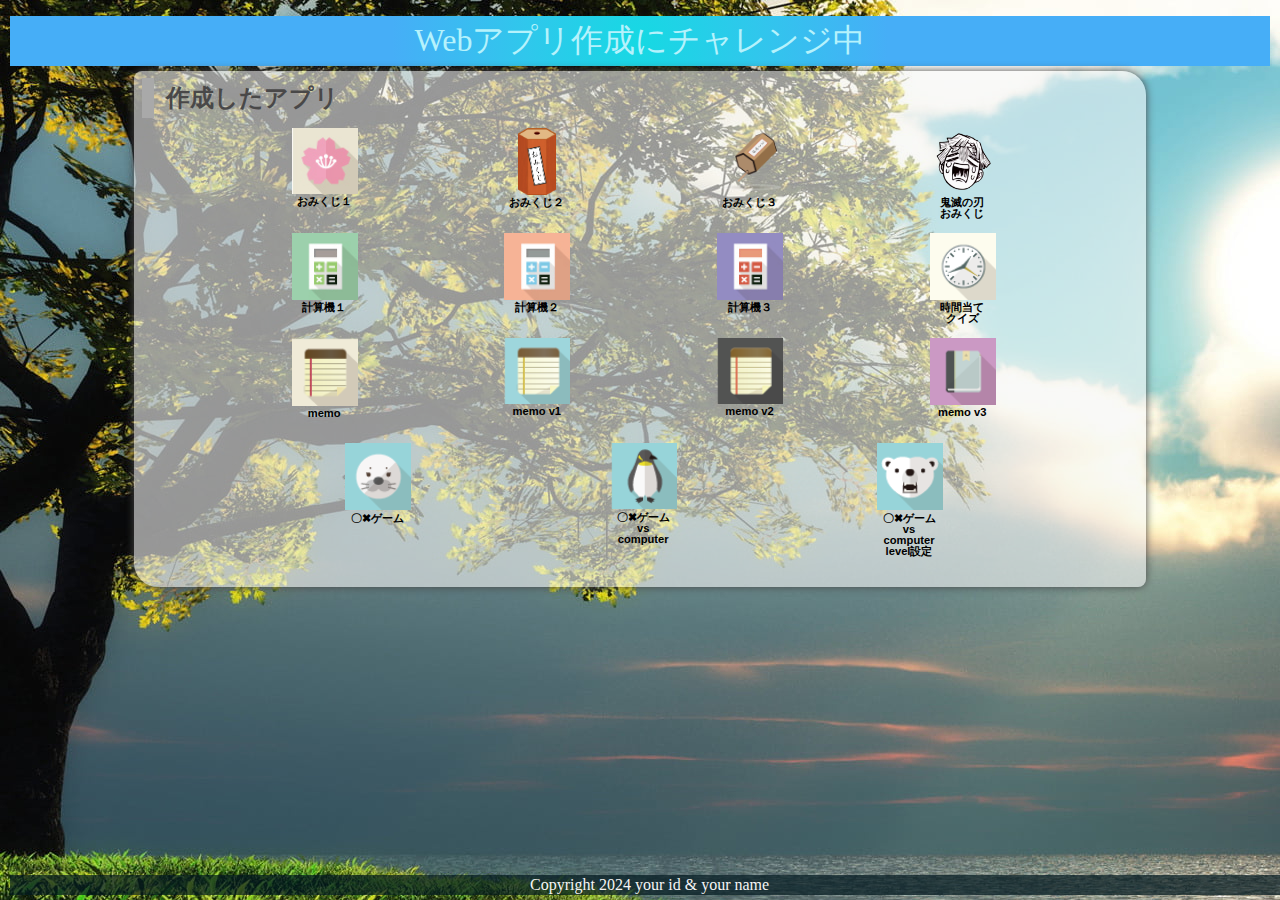
<file: index.html>
<!DOCTYPE html>
<html lang="ja">
  <head>
    <meta charset="UTF-8">
    <meta name="viewport" content="width=device-width, initial-scale=1.0">
    <title>先生のサンプルです</title>
    <meta name="description" content="先生のサンプル（ゲーム）">

    <link rel="icon" href="favicon.ico">
    <link rel="stylesheet" href="css/index.css">
  </head>

  <body>
    <!-- 見出し（みだし） -->
    <header class = "header">
      <h1>Webアプリ作成にチャレンジ中</h1>
    </header>
    
    <!-- 作成したアプリ -->
    <section class="container01">
      <h2>作成したアプリ</h2>
      <div class = "game">

        <div class="container01-01">
          <div class="item01">
            <a href="09_omikuji/omikuji.html" title="今日の運勢を占うゲームです。"><img src="img/sakura.jpg" alt="おみくじ１"><br>おみくじ１</a>
          </div>
          <div class="item01">
            <a href="10a_omikuji/omikuji.html" title="音付きです。"><img src="img/omikuji2.png" alt="おみくじ２" class="img_omikuji2"><br>おみくじ２</a>
          </div>
          <div class="item01">
            <a href="10b_omikuji/omikuji.html" title="テキストも画像です。"><img src="img/omikuji3.png" alt="おみくじ３"><br>おみくじ３</a>
          </div>
          <div class="item01">
            <a href="01_omikuji_kimetsu/omikuji_kimetsu.html" title="鬼滅の刃"><img src="img/zenitsu.png" alt="鬼滅の刃おみくじ"><br>鬼滅の刃<br>おみくじ</a>
          </div>
        </div>
        
        <div class="container01-02">
          <div class="item01">
            <a href="02_calculator_v1/calculator.html" title="かんたんな計算機です。"><img src="img/calc1.jpg" alt="計算機１"><br>計算機１</a>
          </div>
          
          <div class="item01">
            <a href="02_calculator_v2/calculator.html" title="=ボタンをつけた計算機です。"><img src="img/calc2.jpg" alt="計算機２"><br>計算機２</a>
          </div>
          
          <div class="item01">
            <a href="02_calculator_v3/calculator2.html" title="=全部ボタンの計算機です。"><img src="img/calc3.jpg" alt="計算機３"><br>計算機３</a>
          </div>
                    
          <div class="item01">
            <a href="98_Time guessing quiz/timeguess.html" title="=時間当てクイズです"><img src="img/clock1.png" alt="クイズ">時間当て<br>クイズ</a>
          </div>
        </div>
        
        <div class="container01-03">
          <div class="item01">
            <a href="04_memo/memo.html" title="メモアプリです。"><img src="img/memo.png" alt="memo"><br>memo</a>
          </div>
          
          <div class="item01">
            <a href="04_memo_app_v1/memo.html" title="メモアプリv1です。"><img src="img/memo1.png" alt="memo v1"><br>memo v1</a>
          </div>
          
          <div class="item01">
            <a href="04_memo_app_v2/memo.html" title="メモアプリv2です。"><img src="img/memo2.png" alt="memo v2"><br>memo v2</a>
          </div>
          
          <div class="item01">
            <a href="04_memo_app_v3/memo.html" title="メモアプリv3です。"><img src="img/memo3.png" alt="memo v3"><br>memo v3</a>
          </div>
        </div>
        
        <div class="container01-04">
          <div class="item02">
            <a href="05_tic tac toe_06_sound/tic_tac_toe_fix.html" title="2人でやるゲームです。"><img src="img/azarashi.png" alt="〇✖ゲーム"><br>〇✖ゲーム</a>
          </div>
          
          <div class="item02">
            <a href="06_tic tac toe vs computer/tic_tac_toe_vs computer.html" title="vs computerです。"><img src="img/penguin.png" alt="〇✖ゲームvs computer"><br>〇✖ゲームvs computer</a>
          </div>
          
          <div class="item02">
            <a href="07_tic tac toe vs computer level/tic_tac_toe_vs computer.html" title="vs computer level付き。"><img src="img/bear.png" alt="〇✖ゲーム"><br>〇✖ゲームvs computer<br>level設定</a>
          </div>

        </div>

      </div>
      <div class="filler01"></div>
    </section>
    
    <!-- フッター -->
    <footer>
      <p>Copyright 2024 your id & your name</p>
    </footer>

  </body>
</html>
</file>
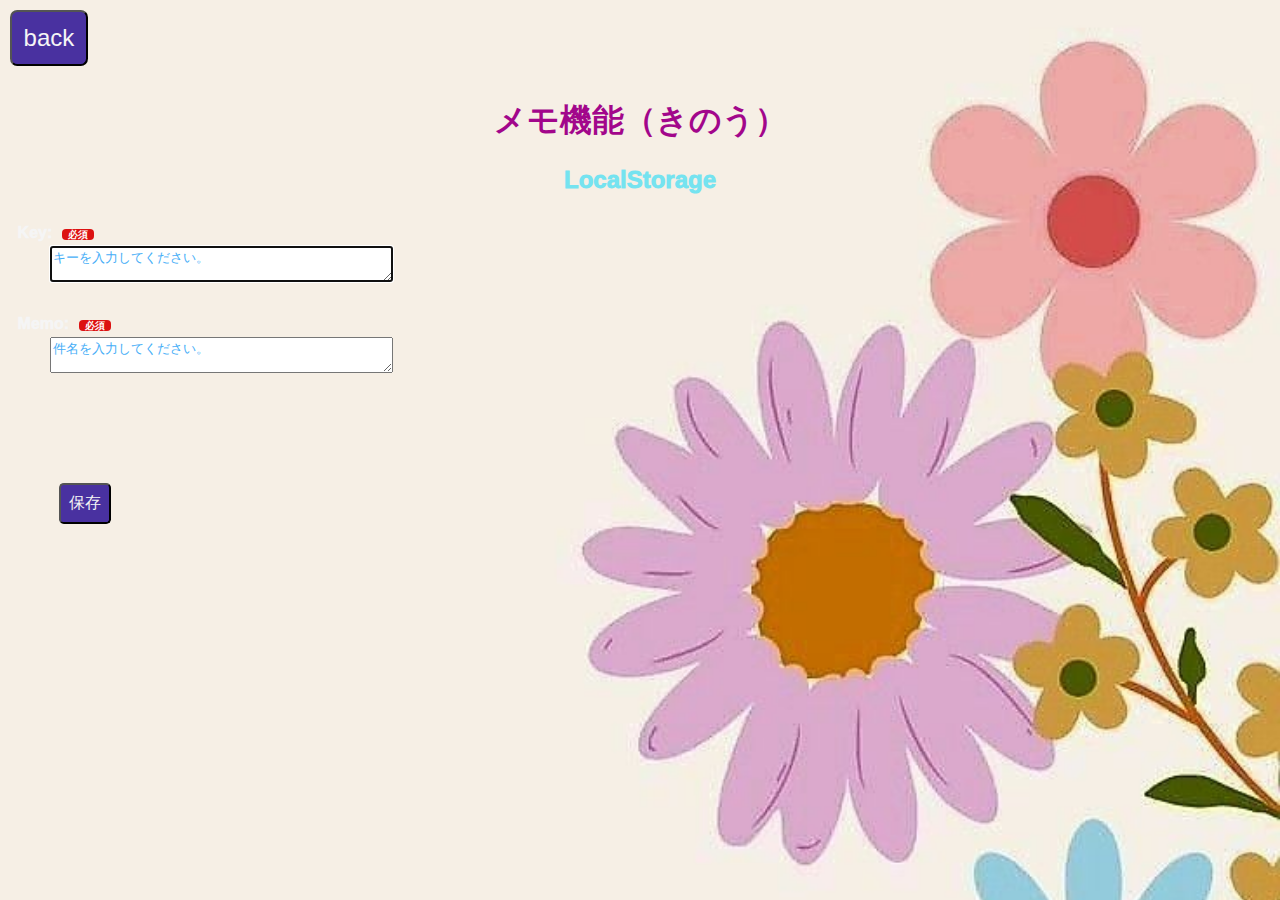
<file: 04_memo/memo.html>
<!DOCTYPE html>
<html lang="ja">

<head>
  <meta charset="UTF-8">
  <meta name="viewport" content="width=device-width, initial-scale=1.0">
  <title>メモ機能（きのう）</title>

  <link rel="icon" href="hint.ico">
  <link rel="stylesheet" href="css/memo.css">
</head>

<body>
  <div class="back">
    <button id="btn99" type="button" onclick="history.back()">back</button>
  </div>

  <header>
    <h1>メモ機能（きのう）</h1>
    <h2>LocalStorage</h1>
  </header>

  <main>
    <div class="field01">
      <label for="textKey">Key:</label>
      <textarea id="textKey" row="1" cols="40" autofocus placeholder="キーを入力してください。"></textarea>
    </div>

    <div class="field02">
      <label for="textMemo">Memo:</label>
      <textarea id="textMemo" name="textMemo" row="10" cols="40" placeholder="件名を入力してください。"></textarea>

    </div>

    <div class="btn-area">
      <input id="save" type="submit" class="btn" value="保存">
    </div>

  </main>

  <script src="js/memo.js"></script>
</body>

</html>
</file>
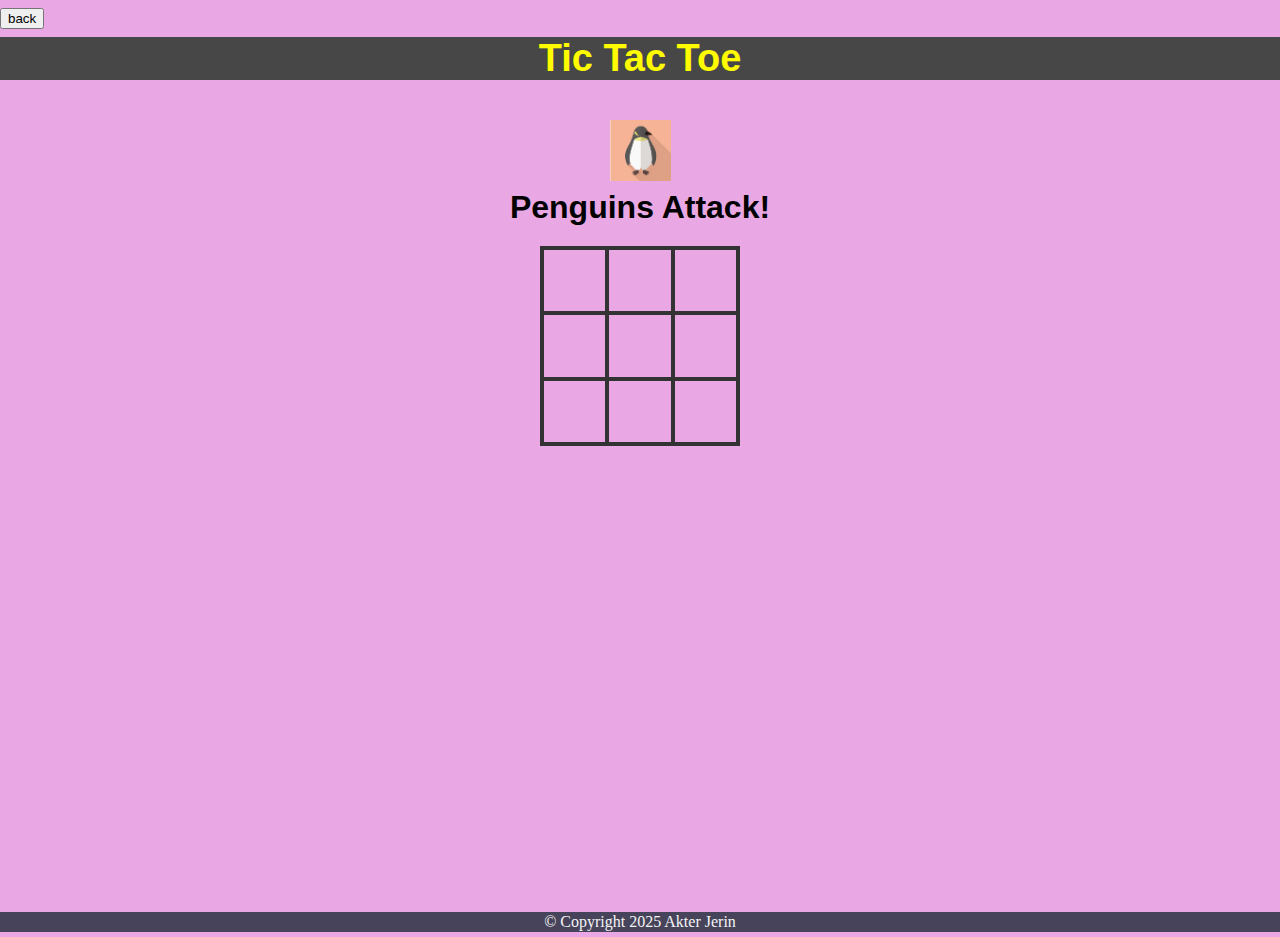
<file: 05.4_tic tac toe/tic_tac_toe.html>
<!DOCTYPE html>
<html lang="ja">

<head>
  <meta charset="UTF-8">
  <meta name="viewport" content="width=device-width, initial-scale=1.0">
  <title>Tic Tac Toe</title>

  <link rel="icon" href="tic_tac_toe.ico">
  <link rel="stylesheet" href="css/animate.css">
  <link rel="stylesheet" href="css/tic_tac_toe.css">
</head>

<body>
  <div class="back">
    <button id="btn99" type="button" onclick="history.back()">back</button>
  </div>

  <div class="wrapper">
    <header>Tic Tac Toe</header>

    <div class="game-container">
      <div class="message-container">
        <div id="msgtext"></div>
      </div>
      <div class="squares-container">
        <div class="squares-box">
          <div class="square" id="a_1"></div>
          <div class="square" id="a_2"></div>
          <div class="square" id="a_3"></div>
          <div class="square" id="b_1"></div>
          <div class="square" id="b_2"></div>
          <div class="square" id="b_3"></div>
          <div class="square" id="c_1"></div>
          <div class="square" id="c_2"></div>
          <div class="square" id="c_3"></div>
        </div>
      </div>

    </div>
    <!-- フッター-->
    <footer>
      <p>© Copyright 2025 Akter Jerin</p>
    </footer>
    <!-- JQuery を使用(しよう)する-->
    <script src="https://ajax.googleapis.com/ajax/libs/jquery/1.12.0/jquery.min.js"></script>
    <script type="text/javascript" src="js/snowfall.jquery.min.js"></script>
    <script src="js/tic_tac_toe.js"></script>

</body>

</html>
</file>
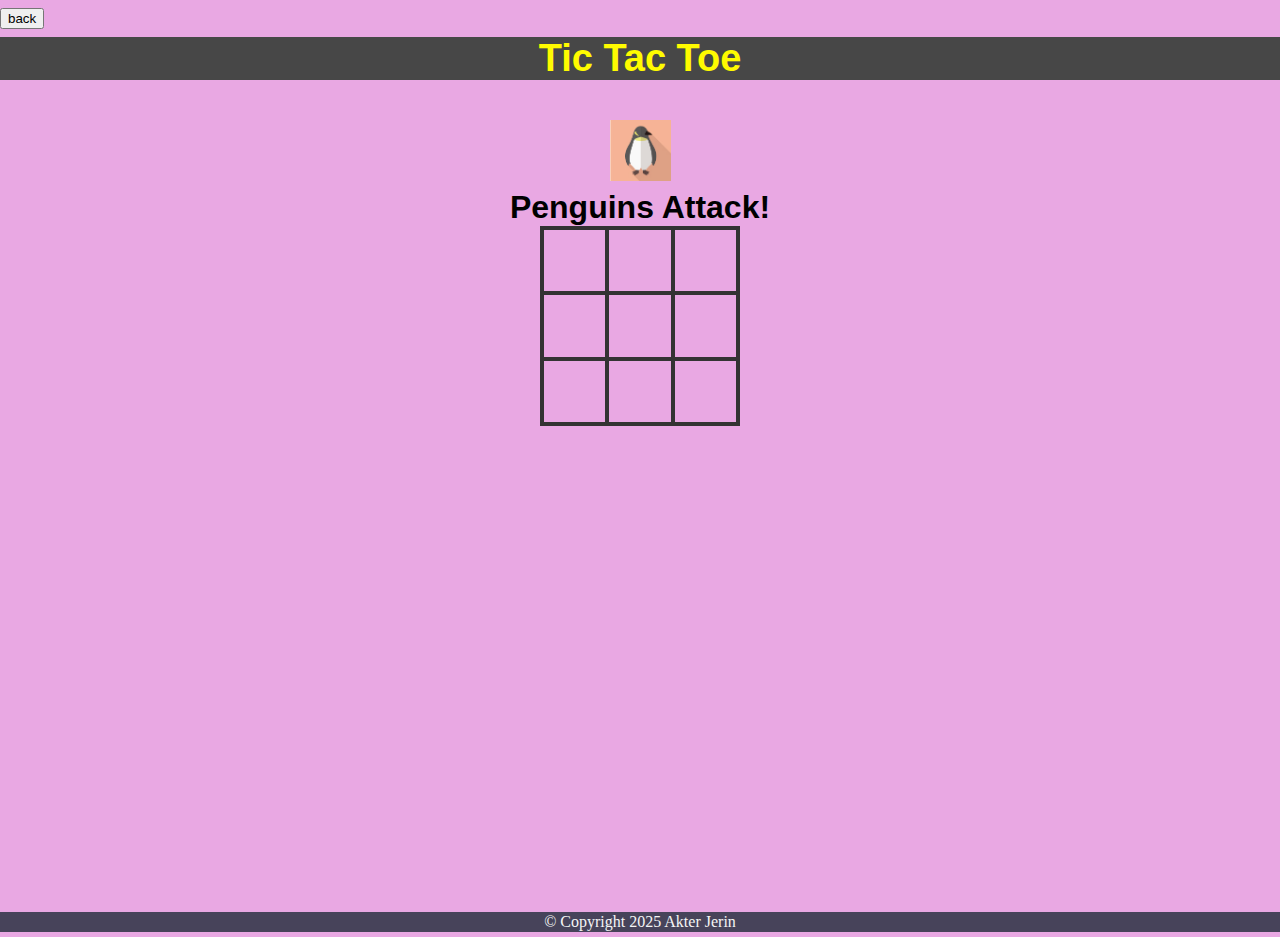
<file: 05.5_tic tac toe/tic_tac_toe.html>
<!DOCTYPE html>
<html lang="ja">

<head>
  <meta charset="UTF-8">
  <meta name="viewport" content="width=device-width, initial-scale=1.0">
  <title>Tic Tac Toe</title>

  <link rel="icon" href="tic_tac_toe.ico">
  <link rel="stylesheet" href="css/tic_tac_toe.css">
  <link rel="stylesheet" href="css/animate.css">
</head>

<body>
  <div class="back">
    <button id="btn99" type="button" onclick="history.back()">back</button>
  </div>

  <div class = "wrapper">
    <header>Tic Tac Toe</header>

    <div class="game-container">
        <div class="message-container">
            <div id="msgtext"></div>
            <div class="squares-container">
                <div class="squares-box">
                    <div class="square" id="a_1"></div>
                    <div class="square" id="a_2"></div>
                    <div class="square" id="a_3"></div>
                    <div class="square" id="b_1"></div>
                    <div class="square" id="b_2"></div>
                    <div class="square" id="b_3"></div>
                    <div class="square" id="c_1"></div>
                    <div class="square" id="c_2"></div>
                    <div class="square" id="c_3"></div>
                </div>
            </div>
            <div class="btn-container">
              <div class="js-hidden" id="newgame-btn">
                <button id="btn90" class="btn" type="button">New Game</button>
              </div>
            </div>
        </div>
    </div>
    <!-- フッター-->
    <footer>
        <p>© Copyright 2025 Akter Jerin</p>
    </footer>
    <!-- JQuery を使用(しよう)する-->
    <script src="https://ajax.googleapis.com/ajax/libs/jquery/1.12.0/jquery.min.js"></script>
    <script type="text/javascript" src="js/snowfall.jquery.min.js"></script>
    <script src="js/tic_tac_toe.js"></script>

</body>
</html>
</file>
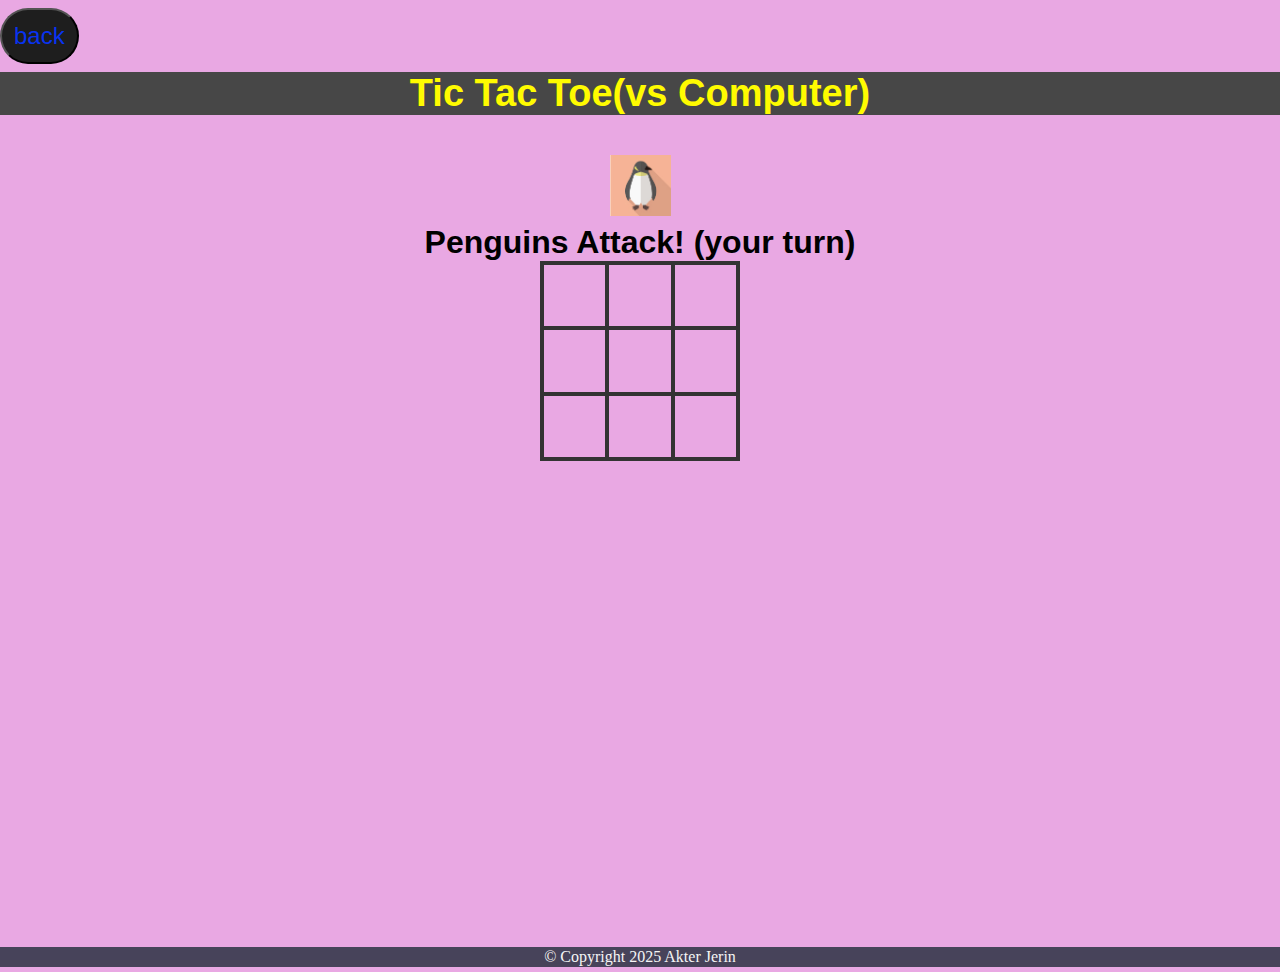
<file: 05.7_tic tac toe vs computer/tic_tac_toe.html>
<!DOCTYPE html>
<html lang="ja">

<head>
  <meta charset="UTF-8">
  <meta name="viewport" content="width=device-width, initial-scale=1.0">
  <title>Tic Tac Toe</title>

  <link rel="icon" href="tic_tac_toe.ico">
  <link rel="stylesheet" href="css/tic_tac_toe.css">
  <link rel="stylesheet" href="css/animate.css">
</head>

<body>
  <div class="back">
    <button id="btn99" type="button" onclick="history.back()">back</button>
  </div>

  <div class = "wrapper">
    <header>Tic Tac Toe(vs Computer)</header>

    <div class="game-container">
        <div class="message-container">
            <div id="msgtext"></div>
            <div class="squares-container">
                <div class="squares-box"id="squaresBox">
                    <div class="square" id="a_1"></div>
                    <div class="square" id="a_2"></div>
                    <div class="square" id="a_3"></div>
                    <div class="square" id="b_1"></div>
                    <div class="square" id="b_2"></div>
                    <div class="square" id="b_3"></div>
                    <div class="square" id="c_1"></div>
                    <div class="square" id="c_2"></div>
                    <div class="square" id="c_3"></div>
                </div>
            </div>
            <div class="btn-container">
              <div class="js-hidden" id="newgame-btn">
                <button id="btn90" class="btn" type="button">New Game</button>
              </div>
            </div>
        </div>
    </div>
    <!-- フッター-->
    <footer>
        <p>© Copyright 2025 Akter Jerin</p>
    </footer>
    <!-- JQuery を使用(しよう)する-->
    <script src="https://ajax.googleapis.com/ajax/libs/jquery/1.12.0/jquery.min.js"></script>
    <script type="text/javascript" src="js/snowfall.jquery.min.js"></script>
    <script src="js/tic_tac_toe.js"></script>

</body>
</html>
</file>
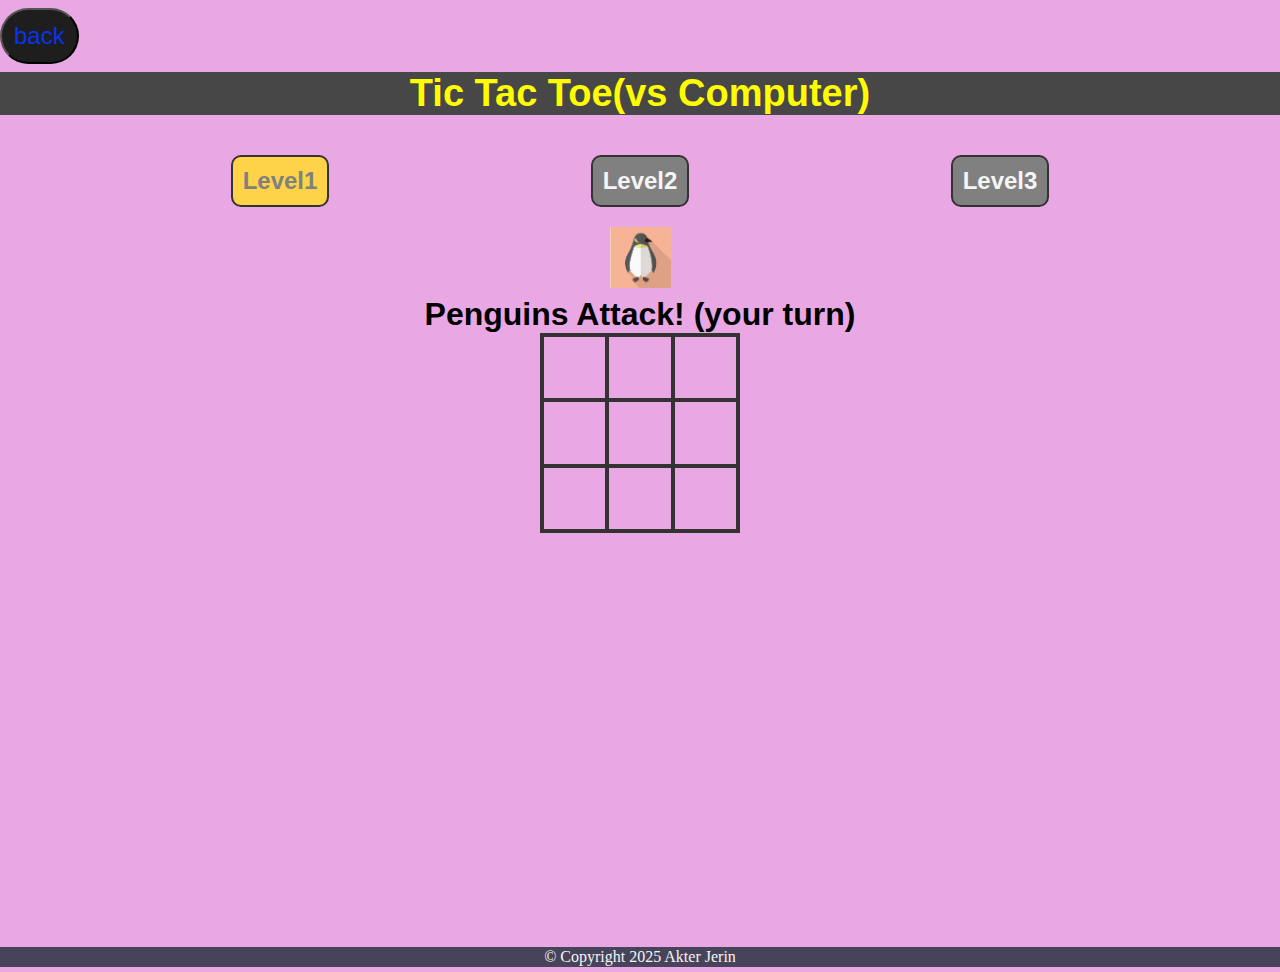
<file: 05.9_tic tac toe vs computer/tic_tac_toe.html>
<!DOCTYPE html>
<html lang="ja">

<head>
  <meta charset="UTF-8">
  <meta name="viewport" content="width=device-width, initial-scale=1.0">
  <title>Tic Tac Toe</title>

  <link rel="icon" href="tic_tac_toe.ico">
  <link rel="stylesheet" href="css/tic_tac_toe.css">
  <link rel="stylesheet" href="css/animate.css">
</head>

<body>
  <div class="back">
    <button id="btn99" type="button" onclick="history.back()">back</button>
  </div>

  <div class = "wrapper">
    <header>Tic Tac Toe(vs Computer)</header>

    <div class="game-container">
      <div class="level-container">
        <div class="level-box" id="levelBox">
          <div class="level" id="level_1" type="button">Level1</div>
          <div class="level" id="level_2" type="button">Level2</div>
          <div class="level" id="level_3" type="button">Level3</div>
        </div>
      </div>
        <div class="message-container">
            <div id="msgtext"></div>
            <div class="squares-container">
                <div class="squares-box"id="squaresBox">
                    <div class="square" id="a_1"></div>
                    <div class="square" id="a_2"></div>
                    <div class="square" id="a_3"></div>
                    <div class="square" id="b_1"></div>
                    <div class="square" id="b_2"></div>
                    <div class="square" id="b_3"></div>
                    <div class="square" id="c_1"></div>
                    <div class="square" id="c_2"></div>
                    <div class="square" id="c_3"></div>
                </div>
            </div>
            <div class="btn-container">
              <div class="js-hidden" id="newgame-btn">
                <button id="btn90" class="btn" type="button">New Game</button>
              </div>
            </div>
        </div>
    </div>
    <!-- フッター-->
    <footer>
        <p>© Copyright 2025 Akter Jerin</p>
    </footer>
    <!-- JQuery を使用(しよう)する-->
    <script src="https://ajax.googleapis.com/ajax/libs/jquery/1.12.0/jquery.min.js"></script>
    <script type="text/javascript" src="js/snowfall.jquery.min.js"></script>
    <script src="js/tic_tac_toe.js"></script>

</body>
</html>
</file>
<file: css/index.css>
@charset "utf-8";

html {
    /* ブラウザのデフォルトが16px                        */
    /* デフォルトの16pxの代わりに1emが10pxになるように調整 */
    font-size: 62.5%;
}

/* 「*」はユニバーサルセレクタ（すべての要素を対象にするセレクタ）でbox-sizing: border-box;を指定 */
/* この指定（してい）はborderとpaddingをボックスサイズ（widthとheight）の中に含めて算出するので、スタイリングがしやすい*/
*, *::before, *::after {
    box-sizing: border-box;
}

body{
    line-height: 1.5;
    color: rgb(73, 72, 72);
    font-size: 1.6rem; /* 16px */
    font-family: "Helvetica Neue",
    Arial,
    "Hiragino Kaku Gothic ProN",
    "Hiragino Sans",
    Meiryo,
    sans-serif;
    text-align: center;
    background-image: url(../img/background.jpg);
    background-size: auto;
    overflow: hidden;
}

header, footer, h1, h2, h3, p, div, .container01, .filler01 {
    margin: 0.2em 0em 0em 0em;
    padding: 0.1em;
}

/*****************************/
/* 見出し（みだし）           */
/*****************************/
h1 {
    font: 2em Rajdhani, "Noto Sans JP";
    color: rgb(181, 242, 252);
    background-image: radial-gradient(circle 248px at center, #16d9e3 0%, #30c7ec 47%, #46aef7 100%);
}

h2{
    padding-left: 0.5em;
    border-left: solid 0.5em darkgray;
    text-align: left;
}

/*****************************/
/* ページ                    */
/*****************************/
.wrapper {
    position: relative;/*相対位置*/
    max-width: 100vw;  /*すべての要素をbox-sizing:border-boxとしているので全て含めてmin-width:100vwに*/
    min-height: 100vh; /*すべての要素をbox-sizing:border-boxとしているので全て含めてmin-height:100vhに*/
    margin: 0;
    padding: 0;
    padding-bottom: 23px;/*footer+paddingの高さ*/
    text-align: center;
}
/*****************************/
/* セクション(section)        */
/*****************************/
.container01 {
    margin-right: auto;
    margin-left: auto;
    padding-left: 0.5em;
    width: 80%;
    border-radius: 0.5em 1.5em;
    background-color:rgba(245, 245, 245, 0.6);
    box-shadow:0 0 0.5em rgb(73, 72, 72);
}
main > p {
    font: 1.2em bold;
}

/*****************************/
/* アンカー(anchor)           */
/*****************************/
a {
    color: black;
    font-weight: 900;
    text-decoration: none;
        /* https://developer.mozilla.org/ja/docs/Web/CSS/text-decoration */
}

/* mouseoverでグレースケール */
a:hover{
    opacity: 0.5;
    filter: grayscale(100%);
}

/*****************************/
/* container  item           */
/*****************************/
.container01-01 , .container01-02, .container01-03 , .container01-04 {
    display: flex;
        /*https://developer.mozilla.org/ja/docs/Web/CSS/CSS_Flexible_Box_Layout*/
    flex-wrap:wrap;
        /*https://developer.mozilla.org/ja/docs/Web/CSS/flex-wrap*/
    justify-content: space-evenly;
        /*https://developer.mozilla.org/ja/docs/Web/CSS/justify-content*/
    font-size: 0.7em;
}

.item01{
    position: relative;
    width: 6em;
    height: 9em;
    margin: 0;
    line-height: 1em;
    overflow: hidden;
}

.item02{
    position: relative;
    width: 6em;
    height: 12em;
    margin: 0;
    line-height: 1em;
    overflow: hidden;
}

.item01 img, .item02 img{
    width: 6em;
    height: auto;
}

.item01 .img_omikuji2{
    width: auto;
    height: 6em;
    overflow: hidden;
}

.fade-in {
    animation: fadein 1.5s ease-in-out forwards;
}

@keyframes fadein {
    0% {
        opacity: 0;
        transform: translateY(20px);

    }

    100% {
        opacity: 1;
        transform: translateY(0);

    }
}
.item01 img,.item02 img {
    transition: transform 0.3s ease;
}
.item01 img:hover,
.item02 img:hover {
    transform: scale(1.1);
}
#btn99{
    padding: 0.5em;
    border-radius: 50px;
    color: rgb(255, 0, 111);
    font-size: 1.5em;
    background: #1e1e1e;
    cursor: pointer;
}

/*****************************/
/* フッター                   */
/*****************************/
footer> p {
    position: absolute;/*←絶対位置*/
    bottom: 5px; /*下に固定*/
    width: 100%;
    margin: 0px;
    padding: 1px;
    color: whitesmoke;
    font: 1em Rajdhani;
    text-align: center;
    background: rgba(1, 24, 31, 0.7);
}
/*******************************************************/
/* レスポンシブ対応　メディアクエリを使ってCSSを切り替える */
/* https://www.design-memo.com/coding/css-media-queries */
/* mobileのときのスタイル */
/*******************************************************/
@media screen and (max-width: 480px) {
    body{
        background-size: auto 1000px;
    }
}
</file>
<file: 04_memo/css/memo.css>
@charset "utf-8";

html {
  /* ブラウザのデフォルトが16px                        */
  /* デフォルトの16pxの代わりに1emが10pxになるように調整 */
  font-size: 62.5%;
}

body {
  line-height: 1.5;
  font-size: 1.6rem;
  /* 16px */
  font-family: "Helvetica Neue",
    Arial,
    "Hiragino Kaku Gothic ProN",
    "Hiragino Sans",
    Meiryo,
    sans-serif;
  text-align: center;
  background-image: url(../img/memo2.jpg);
  background-size: cover;
 
}

header,
main,
footer,
h1,
h2,
h3,
p,
div,
table,
.field,
.btn-area,
.filler01 {
  margin: 0.5em 0em 0em 0em;
  padding: 0.1em;
}

th,
td {
  line-height: 1.2em;
  padding: 0.1em;
}

/*******************************************************/
/* 見出し                                              */
/*******************************************************/
h1 {
  color: rgb(162, 6, 139);
}

h2 {
  /* color: grey; */
  color: rgb(117, 227, 240);
  font-weight: 1000;
}

/*******************************************************/
/* メイン                                              */
/*******************************************************/
/* KEY 入力エリア */
.field01 {
  position: relative;
  height: 5em;
}

/* MEMO 入力エリア */
.field02 {
  position: relative;
  height: 10em;
}

/* ラベル */
label {
  position: absolute;
  left: 0.5em;
  color: whitesmoke;
  font-weight: 1000;
}

label::after {
  margin-left: 1.0em;
  padding: 0px 6px 0px 6px;
  border-radius: 4px;
  font-size: 0.6em;
  color: white;
  background-color: rgb(220, 17, 17);
  content: "必須";
}

textarea {
  position: absolute;
  top: 2em;
  left: 3em;
}

textarea::placeholder {
  color: #46aef7;
}

.btn-area {
  margin-left: 3em;
  text-align: left;
}

#save {
  padding: 0.5em;
  border-radius: 0.3em;
  color: whitesmoke;
  font-size: 1em;
  background:  rgb(73, 49, 160);
  cursor: pointer;
  /*カーソルをポインターの形（かたち）にする*/
}

/********************************************************/
/* レスポンシブ対応　メディアクエリを使ってCSSを切り替える */
/* https://www.design-memo.com/coding/css-media-queries */
/********************************************************/
/* mobileのときのスタイル */
@media screen and (max-width: 480px) {

  /* ラベル */
  label {
    left: 0.1em;
  }

  /* テキストエリア */
  textarea {
    left: 0.1em;
  }

  /* ボタン */
  .btn-area {
    margin-left: 0.1em;
  }

  table {
    width: 100%;
    margin-left: 0.1em;
  }
}

/*******************************************************/
/* class=back                                         */
/* id=btn99 backボタン                                 */
/*******************************************************/
.back {
  text-align: left;
}

#btn99 {
  padding: 0.5em;
  border-radius: 0.3em;
  color: whitesmoke;
  font-size: 1.5em;
  background: rgb(73, 49, 160);
  cursor: pointer;
  /*カーソルをポインターの形（かたち）にする*/
}
</file>
<file: 05.4_tic tac toe/css/tic_tac_toe.css>
@charset "utf-8";

html {
    font-size: 16px;
}

/* 「*」はユニバーサルセレクタ(すべての要素を対象にするセレクタ)でbox-sizing: border-box;を指定 */
/* この指定(してい)はborderとpaddingをボックスサイズ(widthとheight)の中に含めて算出するので、スタイリングがしやすい*/
*,
*::before,
*::after {
    box-sizing: border-box;
}

body {
    margin: 0;
    line-height: normal;
    /*ブラウザが自動的に行間を決める*/
    font-family: "Helvetica Neue", Arial, "Hiragino Kaku Gothic ProN", "Hiragino Sans", Meiryo, sans-serif;
    background: rgb(233, 168, 227);
    overflow: hidden;
}


p {
    margin: 0;
    padding: 0;
}

header {
    margin-top: 8px;
    color: rgb(255, 251, 0);
    font-size: 38px;
    font-weight: bold;
    text-align: center;
    background: rgb(71, 71, 71);
}

.wrapper {
    position: relative;
    max-width: 100vw;
    min-height: 100vh;
    margin: 0;
    padding: 0;
    padding-bottom: 23px;
    text-align: center;
}

.game-container {
    padding: 40px 0;
}

/* class-message-container メッセージエリア*/
.message-container {
    margin-bottom: 20px;
    font-size: 2em;
    font-weight: bold;
    overflow: hidden;
}

.js-hidden {
    display: none;
}

.squares-container {
    display: flex;
    flex-wrap: wrap;
    margin: 0 auto;
    width: 200px;
}

.squares-box {
    width: 200px;
    height: 200px;
    display: flex;
    flex-wrap: wrap;
    border: solid 2px #333;
}

.square {
    position: relative;
    width: calc(196px / 3);
    height: calc(196px / 3);
    border: solid 2px #333;
}

/* penguins */
.js-pen-checked::before {
    position: absolute;
    top: 0;
    left: 0;
    width: 61px;
    height: 61px;
    content: '';
    background-image: url(../img/penguins.jpg);
    background-size: contain;
}
.js-bear-checked::before {
    position: absolute;
    top: 0;
    left: 0;
    width: 61px;
    height: 61px;
    content: '';
    background-image: url(../img/whitebear.jpg);
    background-size: contain;
}

/* protect : ホバーやクリックなどのマウスイベントを無効にする*/
.js-unclickable {
    pointer-events: none;
}
.js-pen_highLight {
    border: solid 2px red;
}
.js-bear_highLight {
    border: solid 2px blue;
}

.btn {
    margin-top: 8px;
    padding: 12px;
    border-radius: 10px;
    color: whitesmoke;
    font-size: 24px;
    background: rgb(26, 212, 212);
    user-select: none;
    cursor: pointer;
}

.back {
    margin-top: 8px;
    text-align: left;
}

footer>p {
    position: absolute;
    bottom: 5px;
    width: 100%;
    margin: 0px;
    padding: 1px;
    color: whitesmoke;
    font: 16px Rajdhani;
    text-align: center;
    background: rgba(1, 24, 31, 0.7);
}

@media screen and (max-width: 480px) {
    .wrapper {
        padding-top: 2px;
    }

}
</file>
<file: 05.5_tic tac toe/css/tic_tac_toe.css>
@charset "utf-8";

html {
    font-size: 16px;
}

/* 「*」はユニバーサルセレクタ(すべての要素を対象にするセレクタ)でbox-sizing: border-box;を指定 */
/* この指定(してい)はborderとpaddingをボックスサイズ(widthとheight)の中に含めて算出するので、スタイリングがしやすい*/
*,
*::before,
*::after {
    box-sizing: border-box;
}

body {
    margin: 0;
    line-height: normal;
    /*ブラウザが自動的に行間を決める*/
    font-family: "Helvetica Neue", Arial, "Hiragino Kaku Gothic ProN", "Hiragino Sans", Meiryo, sans-serif;
    background: rgb(233, 168, 227);
    overflow: hidden;
}


p {
    margin: 0;
    padding: 0;
}

header {
    margin-top: 8px;
    color: rgb(255, 251, 0);
    font-size: 38px;
    font-weight: bold;
    text-align: center;
    background: rgb(71, 71, 71);
}

.wrapper {
    position: relative;
    max-width: 100vw;
    min-height: 100vh;
    margin: 0;
    padding: 0;
    padding-bottom: 23px;
    text-align: center;
}

.game-container {
    padding: 40px 0;
}

/* class-message-container メッセージエリア*/
.message-container {
    margin-bottom: 20px;
    font-size: 2em;
    font-weight: bold;
    overflow: hidden;
}

.js-hidden {
    display: none;
}

.squares-container {
    display: flex;
    flex-wrap: wrap;
    margin: 0 auto;
    width: 200px;
}

.squares-box {
    width: 200px;
    height: 200px;
    display: flex;
    flex-wrap: wrap;
    border: solid 2px #333;
}

.square {
    position: relative;
    width: calc(196px / 3);
    height: calc(196px / 3);
    border: solid 2px #333;
}

/* penguins */
.js-pen-checked::before {
    position: absolute;
    top: 0;
    left: 0;
    width: 61px;
    height: 61px;
    content: '';
    background-image: url(../img/penguins.jpg);
    background-size: contain;
}
.js-bear-checked::before {
    position: absolute;
    top: 0;
    left: 0;
    width: 61px;
    height: 61px;
    content: '';
    background-image: url(../img/whitebear.jpg);
    background-size: contain;
}

/* protect : ホバーやクリックなどのマウスイベントを無効にする*/
.js-unclickable {
    pointer-events: none;
}
.js-pen_highLight {
    border: solid 2px red;
}
.js-bear_highLight {
    border: solid 2px blue;
}

.btn {
    margin-top: 8px;
    padding: 12px;
    border-radius: 10px;
    color: whitesmoke;
    font-size: 24px;
    background: rgb(26, 212, 212);
    user-select: none;
    cursor: pointer;
}

.back {
    margin-top: 8px;
    text-align: left;
}
.btn-container {
    padding-top: 40px;
}
#btn90:hover {
    background-color: #ffd347;
    transition-duration: 0.4s;
}

footer>p {
    position: absolute;
    bottom: 5px;
    width: 100%;
    margin: 0px;
    padding: 1px;
    color: whitesmoke;
    font: 16px Rajdhani;
    text-align: center;
    background: rgba(1, 24, 31, 0.7);
}

@media screen and (max-width: 480px) {
    .wrapper {
        padding-top: 2px;
    }

}
</file>
<file: 05.7_tic tac toe vs computer/css/tic_tac_toe.css>
@charset "utf-8";

html {
    font-size: 16px;
}

/* 「*」はユニバーサルセレクタ(すべての要素を対象にするセレクタ)でbox-sizing: border-box;を指定 */
/* この指定(してい)はborderとpaddingをボックスサイズ(widthとheight)の中に含めて算出するので、スタイリングがしやすい*/
*,
*::before,
*::after {
    box-sizing: border-box;
}

body {
    margin: 0;
    line-height: normal;
    /*ブラウザが自動的に行間を決める*/
    font-family: "Helvetica Neue", Arial, "Hiragino Kaku Gothic ProN", "Hiragino Sans", Meiryo, sans-serif;
    background: rgb(233, 168, 227);
    overflow: hidden;
}


p {
    margin: 0;
    padding: 0;
}

header {
    margin-top: 8px;
    color: rgb(255, 251, 0);
    font-size: 38px;
    font-weight: bold;
    text-align: center;
    background: rgb(71, 71, 71);
}

.wrapper {
    position: relative;
    max-width: 100vw;
    min-height: 100vh;
    margin: 0;
    padding: 0;
    padding-bottom: 23px;
    text-align: center;
}

.game-container {
    padding: 40px 0;
}

/* class-message-container メッセージエリア*/
.message-container {
    margin-bottom: 20px;
    font-size: 2em;
    font-weight: bold;
    overflow: hidden;
}

.js-hidden {
    display: none;
}

.squares-container {
    display: flex;
    flex-wrap: wrap;
    margin: 0 auto;
    width: 200px;
}

.squares-box {
    width: 200px;
    height: 200px;
    display: flex;
    flex-wrap: wrap;
    border: solid 2px #333;
}

.square {
    position: relative;
    width: calc(196px / 3);
    height: calc(196px / 3);
    border: solid 2px #333;
}

/* penguins */
.js-pen-checked::before {
    position: absolute;
    top: 0;
    left: 0;
    width: 61px;
    height: 61px;
    content: '';
    background-image: url(../img/penguins.jpg);
    background-size: contain;
}
.js-bear-checked::before {
    position: absolute;
    top: 0;
    left: 0;
    width: 61px;
    height: 61px;
    content: '';
    background-image: url(../img/whitebear.jpg);
    background-size: contain;
}
.js-clickable {
    content: '';
}

/* protect : ホバーやクリックなどのマウスイベントを無効にする*/
.js-unclickable {
    pointer-events: none;
}
.js-pen_highLight {
    border: solid 2px red;
}
.js-bear_highLight {
    border: solid 2px blue;
}

#btn99{
    padding: 0.5em;
    border-radius: 50px;
    color: rgba(8, 52, 248, 0.967);
    font-size: 1.5em;
    background: #1e1e1e;
    cursor: pointer;
}
.back {
    margin-top: 8px;
    text-align: left;
}
.btn-container {
    padding-top: 40px;
}
#btn90:hover {
    background-color: #ffd347;
    transition-duration: 0.4s;
}

footer>p {
    position: absolute;
    bottom: 5px;
    width: 100%;
    margin: 0px;
    padding: 1px;
    color: whitesmoke;
    font: 16px Rajdhani;
    text-align: center;
    background: rgba(1, 24, 31, 0.7);
}

@media screen and (max-width: 480px) {
    .wrapper {
        padding-bottom: 23px;
    }
    .btn-container{
        padding-top: 2px;
    }
    #msgtext {
        font-size: 20px;
    }

}
</file>
<file: 05.9_tic tac toe vs computer/css/tic_tac_toe.css>
@charset "utf-8";

html {
    font-size: 16px;
}

/* 「*」はユニバーサルセレクタ(すべての要素を対象にするセレクタ)でbox-sizing: border-box;を指定 */
/* この指定(してい)はborderとpaddingをボックスサイズ(widthとheight)の中に含めて算出するので、スタイリングがしやすい*/
*,
*::before,
*::after {
    box-sizing: border-box;
}

body {
    margin: 0;
    line-height: normal;
    /*ブラウザが自動的に行間を決める*/
    font-family: "Helvetica Neue", Arial, "Hiragino Kaku Gothic ProN", "Hiragino Sans", Meiryo, sans-serif;
    background: rgb(233, 168, 227);
    overflow: hidden;
}


p {
    margin: 0;
    padding: 0;
}

header {
    margin-top: 8px;
    color: rgb(255, 251, 0);
    font-size: 38px;
    font-weight: bold;
    text-align: center;
    background: rgb(71, 71, 71);
}

.wrapper {
    position: relative;
    max-width: 100vw;
    min-height: 100vh;
    margin: 0;
    padding: 0;
    padding-bottom: 23px;
    text-align: center;
}

.game-container {
    padding: 40px 0;
}

/* class-message-container メッセージエリア*/
.message-container {
    margin-bottom: 20px;
    font-size: 2em;
    font-weight: bold;
    overflow: hidden;
}

.js-hidden {
    display: none;
}
.level-container {
    margin: 0px 100px 20px;
    font-size: 1em;
    font-weight: bold;
}
.level-box {
    display:flex;
    justify-content: space-around;
}
.level {
    padding:10px;
    border-radius: 10px;
    font-size: 24px;
    user-select: none;
    cursor: pointer;
}
.level-non-selected {
    color: whitesmoke;
    background: grey;
    border: solid 2px #333;
}
.level-selected {
    color: grey;
    background: #ffd347;
    border: solid 2px #333;
}
.squares-container {
    display: flex;
    flex-wrap: wrap;
    margin: 0 auto;
    width: 200px;
}

.squares-box {
    width: 200px;
    height: 200px;
    display: flex;
    flex-wrap: wrap;
    border: solid 2px #333;
}

.square {
    position: relative;
    width: calc(196px / 3);
    height: calc(196px / 3);
    border: solid 2px #333;
}

/* penguins */
.js-pen-checked::before {
    position: absolute;
    top: 0;
    left: 0;
    width: 61px;
    height: 61px;
    content: '';
    background-image: url(../img/penguins.jpg);
    background-size: contain;
}
.js-bear-checked::before {
    position: absolute;
    top: 0;
    left: 0;
    width: 61px;
    height: 61px;
    content: '';
    background-image: url(../img/whitebear.jpg);
    background-size: contain;
}
.js-clickable {
    content: '';
}

/* protect : ホバーやクリックなどのマウスイベントを無効にする*/
.js-unclickable {
    pointer-events: none;
}
.js-pen_highLight {
    border: solid 2px red;
}
.js-bear_highLight {
    border: solid 2px blue;
}

#btn99{
    padding: 0.5em;
    border-radius: 50px;
    color: rgba(8, 52, 248, 0.967);
    font-size: 1.5em;
    background: #1e1e1e;
    cursor: pointer;
}
.back {
    margin-top: 8px;
    text-align: left;
}
.btn-container {
    padding-top: 40px;
}
#btn90:hover {
    background-color: #ffd347;
    transition-duration: 0.4s;
}

footer>p {
    position: absolute;
    bottom: 5px;
    width: 100%;
    margin: 0px;
    padding: 1px;
    color: whitesmoke;
    font: 16px Rajdhani;
    text-align: center;
    background: rgba(1, 24, 31, 0.7);
}

@media screen and (max-width: 480px) {
    .wrapper {
        padding-bottom: 23px;
    }
    .btn-container{
        padding-top: 2px;
    }
    #msgtext {
        font-size: 20px;
    }

}
</file>
